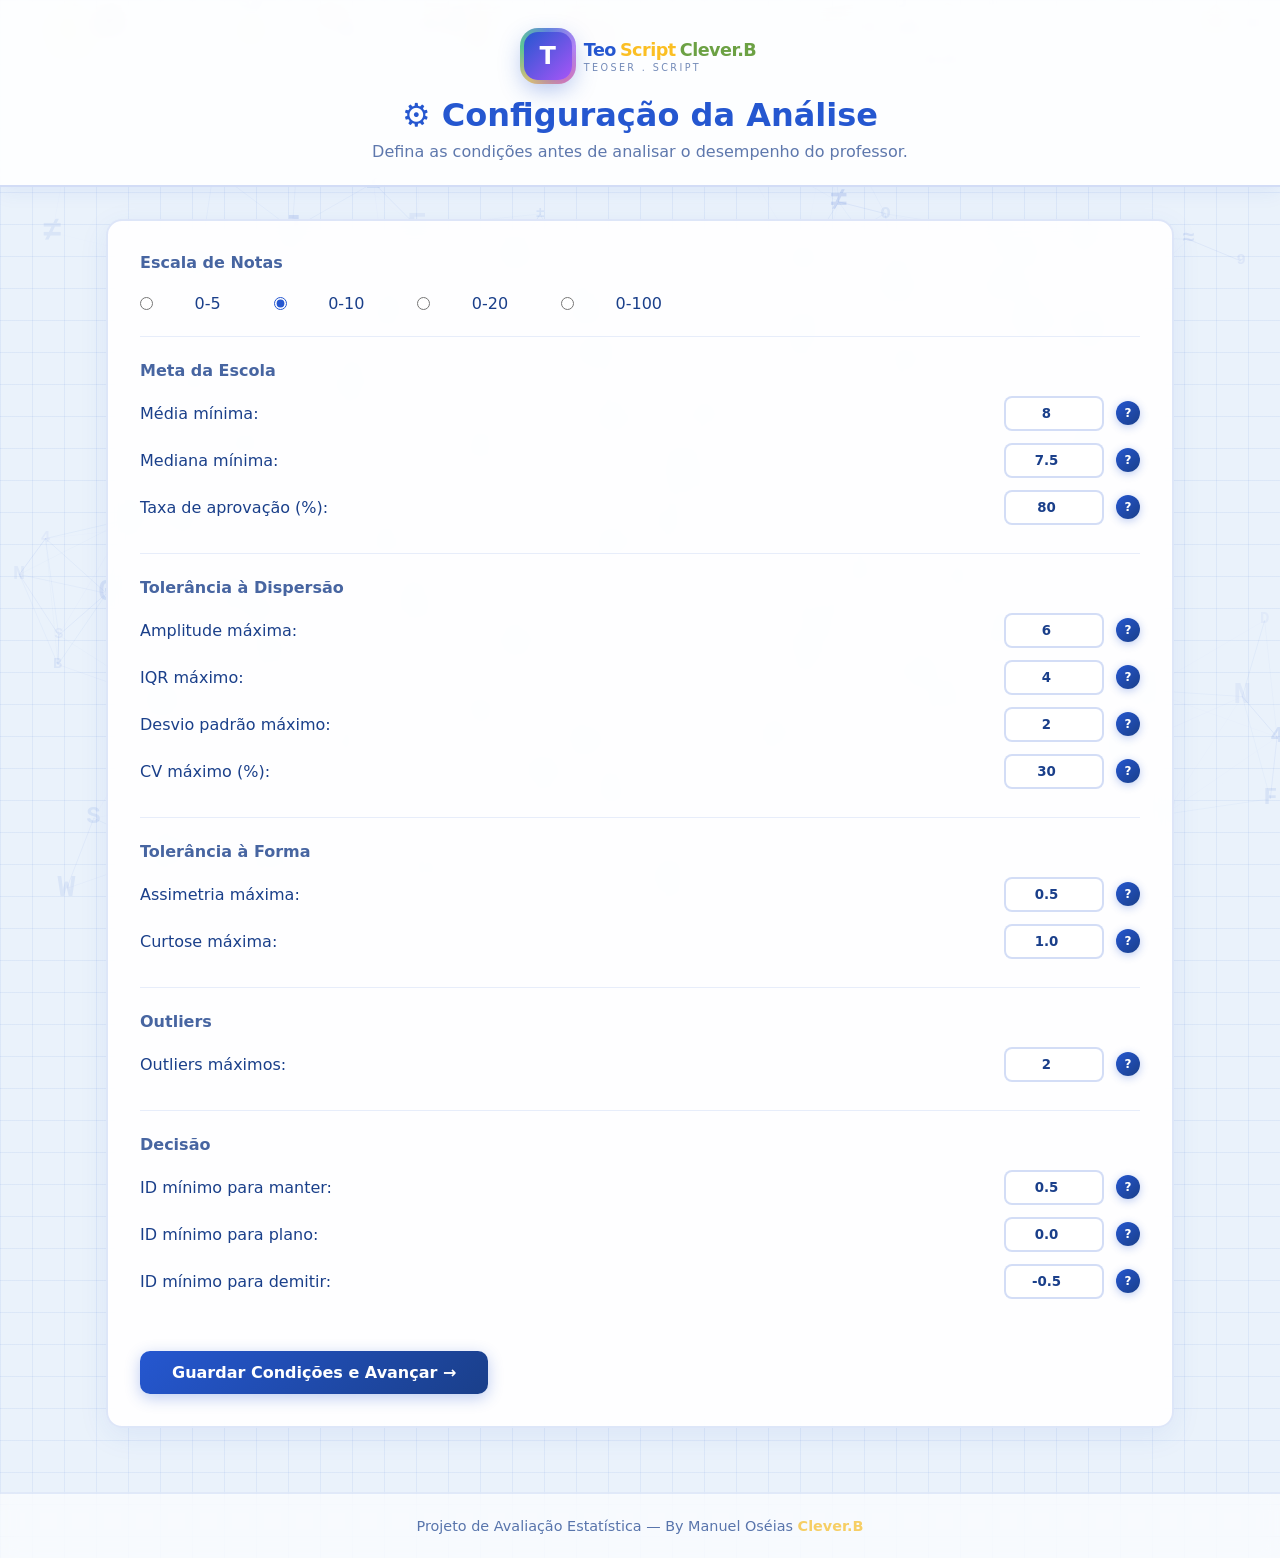
<file: frontend/index.html>
<!DOCTYPE html>
<html lang="pt">
<head>
    <meta charset="UTF-8">
    <meta name="viewport" content="width=device-width, initial-scale=1.0">
    <title>Configuração — Avaliação de Professor</title>
    <link rel="stylesheet" href="style.css">
    <style>
        .teste{
            color: #378002bc;
        }
    </style>
</head>
<body>

    <canvas id="canvas-fundo"></canvas>
    <div id="simbolos-flutuantes"></div>

    <header>
        <div class="logo-teoscript">
            <div class="logo-icone">T</div>
            <div class="logo-texto">
                <div class="logo-titulo">
                    <span class="logo-teo">Teo</span><span class="logo-script">Script</span>
                    <span class = "teste"> Clever.B</span>
                </div>
                <span class="logo-subtitulo">Teoser . Script</span>
            </div>
        </div>
        <h1>⚙️ Configuração da Análise</h1>
        <p>Defina as condições antes de analisar o desempenho do professor.</p>
    </header>

    <main>

        <section class="config-section">

            <div class="config-group">
                <h3>Escala de Notas</h3>
                <div class="escala-opcoes">
                    <input type="radio" name="escala" id="escala-5" value="5">
                    <label for="escala-5">0-5</label>

                    <input type="radio" name="escala" id="escala-10" value="10" checked>
                    <label for="escala-10">0-10</label>

                    <input type="radio" name="escala" id="escala-20" value="20">
                    <label for="escala-20">0-20</label>

                    <input type="radio" name="escala" id="escala-100" value="100">
                    <label for="escala-100">0-100</label>
                </div>
            </div>

            <div class="config-group">
                <h3>Meta da Escola</h3>

                <div class="config-item">
                    <label for="media-min">Média mínima:</label>
                    <input type="number" id="media-min" value="8" min="0" max="10" step="0.1">
                    <span class="ajuda" data-explicacao="media-min">?</span>
                </div>

                <div class="config-item">
                    <label for="mediana-min">Mediana mínima:</label>
                    <input type="number" id="mediana-min" value="7.5" min="0" max="10" step="0.1">
                    <span class="ajuda" data-explicacao="mediana-min">?</span>
                </div>

                <div class="config-item">
                    <label for="taxa-aprovacao">Taxa de aprovação (%):</label>
                    <input type="number" id="taxa-aprovacao" value="80" min="0" max="100" step="1">
                    <span class="ajuda" data-explicacao="taxa-aprovacao">?</span>
                </div>
            </div>

            <div class="config-group">
                <h3>Tolerância à Dispersão</h3>

                <div class="config-item">
                    <label for="amplitude-max">Amplitude máxima:</label>
                    <input type="number" id="amplitude-max" value="6" min="0" max="10" step="0.1">
                    <span class="ajuda" data-explicacao="amplitude-max">?</span>
                </div>

                <div class="config-item">
                    <label for="iqr-max">IQR máximo:</label>
                    <input type="number" id="iqr-max" value="4" min="0" max="10" step="0.1">
                    <span class="ajuda" data-explicacao="iqr-max">?</span>
                </div>

                <div class="config-item">
                    <label for="desvio-max">Desvio padrão máximo:</label>
                    <input type="number" id="desvio-max" value="2" min="0" max="10" step="0.1">
                    <span class="ajuda" data-explicacao="desvio-max">?</span>
                </div>

                <div class="config-item">
                    <label for="cv-max">CV máximo (%):</label>
                    <input type="number" id="cv-max" value="30" min="0" max="100" step="1">
                    <span class="ajuda" data-explicacao="cv-max">?</span>
                </div>
            </div>

            <div class="config-group">
                <h3>Tolerância à Forma</h3>

                <div class="config-item">
                    <label for="assimetria-max">Assimetria máxima:</label>
                    <input type="number" id="assimetria-max" value="0.5" min="0" max="3" step="0.1">
                    <span class="ajuda" data-explicacao="assimetria-max">?</span>
                </div>

                <div class="config-item">
                    <label for="curtose-max">Curtose máxima:</label>
                    <input type="number" id="curtose-max" value="1.0" min="0" max="5" step="0.1">
                    <span class="ajuda" data-explicacao="curtose-max">?</span>
                </div>
            </div>

            <div class="config-group">
                <h3>Outliers</h3>

                <div class="config-item">
                    <label for="outliers-max">Outliers máximos:</label>
                    <input type="number" id="outliers-max" value="2" min="0" max="50" step="1">
                    <span class="ajuda" data-explicacao="outliers-max">?</span>
                </div>
            </div>

            <div class="config-group">
                <h3>Decisão</h3>

                <div class="config-item">
                    <label for="id-manter">ID mínimo para manter:</label>
                    <input type="number" id="id-manter" value="0.5" min="-1" max="1" step="0.1">
                    <span class="ajuda" data-explicacao="id-manter">?</span>
                </div>

                <div class="config-item">
                    <label for="id-plano">ID mínimo para plano:</label>
                    <input type="number" id="id-plano" value="0.0" min="-1" max="1" step="0.1">
                    <span class="ajuda" data-explicacao="id-plano">?</span>
                </div>

                <div class="config-item">
                    <label for="id-demitir">ID mínimo para demitir:</label>
                    <input type="number" id="id-demitir" value="-0.5" min="-1" max="1" step="0.1">
                    <span class="ajuda" data-explicacao="id-demitir">?</span>
                </div>
            </div>

            <button id="btn-avancar">Guardar Condições e Avançar →</button>

        </section>

    </main>

    <div id="modal-ajuda" class="modal hidden">
        <div class="modal-conteudo">
            <span class="modal-fechar" id="modal-fechar">&times;</span>
            <h3 id="modal-titulo"></h3>
            <p id="modal-texto"></p>
        </div>
    </div>

    <footer>
        <p>Projeto de Avaliação Estatística — By Manuel Oséias <strong> <span class="logo-script"> Clever.B</span></strong> </p>
    </footer>

    <script src="script.js"></script>
</body>
</html>
</file>
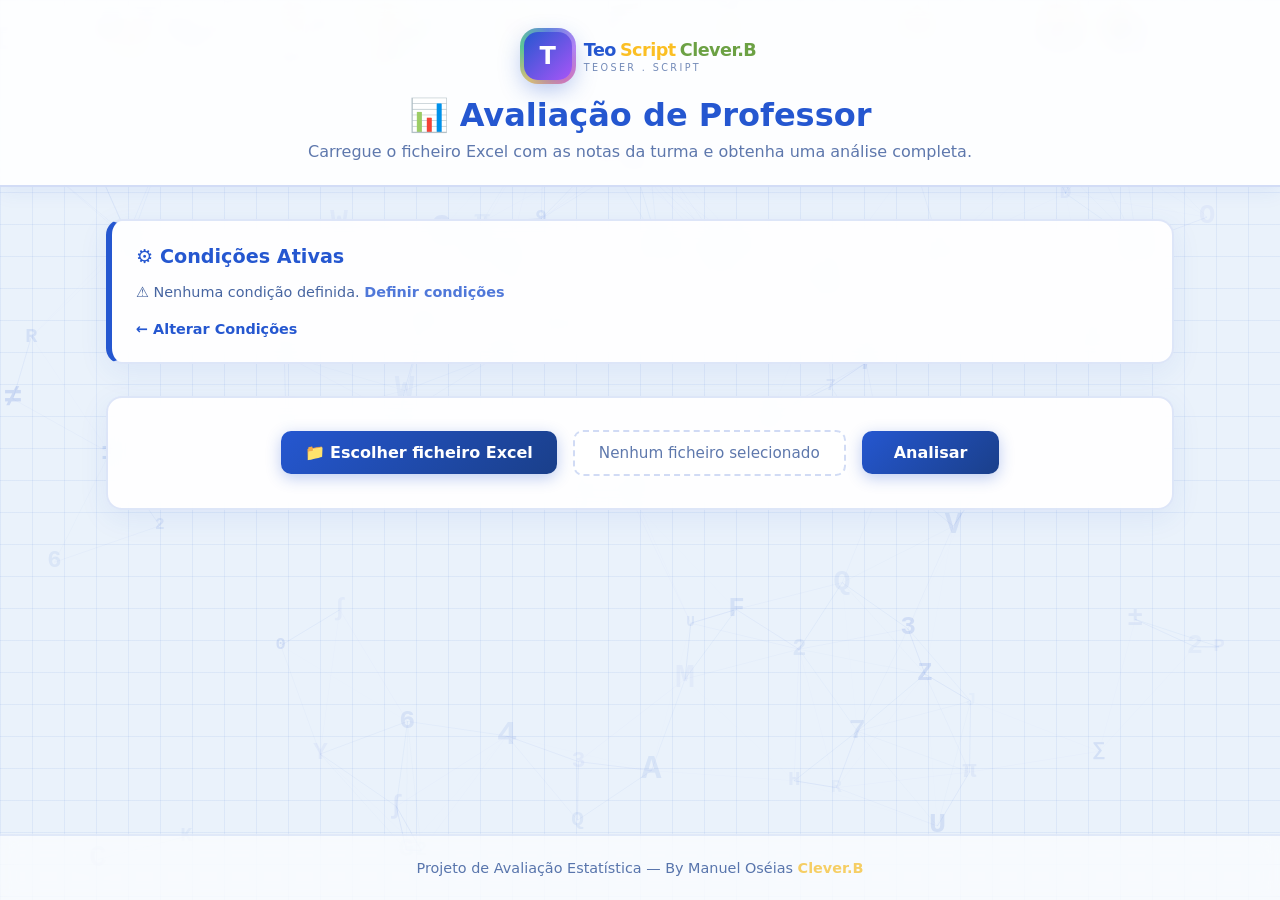
<file: frontend/analise.html>
<!DOCTYPE html>
<html lang="pt">
<head>
    <meta charset="UTF-8">
    <meta name="viewport" content="width=device-width, initial-scale=1.0">
    <title>Análise — Avaliação de Professor</title>
    <link rel="stylesheet" href="style.css">
    <script src="https://cdn.plot.ly/plotly-2.27.0.min.js"></script>
    <style>
        .teste{
            color: #378002bc;
        }
    </style>
</head>
<body>

    <canvas id="canvas-fundo"></canvas>
    <div id="simbolos-flutuantes"></div>

    <header>
        <div class="logo-teoscript">
            <div class="logo-icone">T</div>
            <div class="logo-texto">
                <div class="logo-titulo">
                    <span class="logo-teo">Teo</span><span class="logo-script">Script</span>
                    <span class = "teste"> Clever.B</span>
                </div>
                <span class="logo-subtitulo">Teoser . Script</span>
            </div>
        </div>
        <h1>📊 Avaliação de Professor</h1>
        <p>Carregue o ficheiro Excel com as notas da turma e obtenha uma análise completa.</p>
    </header>

    <main>

        <section class="condicoes-ativas">
            <h2>⚙️ Condições Ativas</h2>
            <div id="resumo-condicoes"></div>
            <a href="index.html" class="btn-alterar">← Alterar Condições</a>
        </section>

        <section class="upload-section">
            <label for="ficheiro" class="upload-label">
                📁 Escolher ficheiro Excel
            </label>
            <input type="file" id="ficheiro" accept=".xlsx, .xls">
            <span id="nome-ficheiro" class="nome-ficheiro">Nenhum ficheiro selecionado</span>
            <button id="btn-avaliar">Analisar</button>
        </section>

        <section id="loading" class="hidden">
            <p>⏳ A processar os dados...</p>
        </section>

        <section id="erro" class="hidden">
            <p id="erro-mensagem"></p>
        </section>

        <section id="resultados" class="hidden">

            <div id="decisao-box" class="decisao-box">
                <h2 id="decisao-titulo"></h2>
                <p id="decisao-id"></p>
                <p id="decisao-justificacao"></p>
            </div>

            <h2>📝 Resumo dos Resultados</h2>
            <div id="resumo"></div>

            <h2>📋 Tabela de Medidas</h2>
            <table id="tabela-medidas">
                <thead>
                    <tr>
                        <th>Medida</th>
                        <th>Valor</th>
                        <th>Interpretação</th>
                    </tr>
                </thead>
                <tbody></tbody>
            </table>

            <h2>📈 Gráficos</h2>
            <div class="graficos">
                <div id="histograma"></div>
                <div id="boxplot"></div>
            </div>
        </section>
    </main>

    <footer>
        <p>Projeto de Avaliação Estatística — By Manuel Oséias <strong> <span class="logo-script"> Clever.B</span></strong> </p>
    </footer>

    <script src="analise.js"></script>
</body>
</html>
</file>
<file: frontend/style.css>
/* ============================================ */
/* RESET                                         */
/* ============================================ */
* {
    margin: 0;
    padding: 0;
    box-sizing: border-box;
    font-family: 'Segoe UI', system-ui, sans-serif;
}

body {
    background-color: #eaf2fb;
    background-image:
        linear-gradient(rgba(37, 87, 208, 0.07) 1px, transparent 1px),
        linear-gradient(90deg, rgba(37, 87, 208, 0.07) 1px, transparent 1px);
    background-size: 32px 32px;
    color: #1a3f8a;
    min-height: 100vh;
    display: flex;
    flex-direction: column;
    position: relative;
    overflow-x: hidden;
}

/* ============================================ */
/* CANVAS DE FUNDO                               */
/* ============================================ */
#canvas-fundo {
    position: fixed;
    top: 0;
    left: 0;
    width: 100vw;
    height: 100vh;
    z-index: 0;
    pointer-events: none;
}

#simbolos-flutuantes {
    position: fixed;
    inset: 0;
    pointer-events: none;
    overflow: hidden;
    z-index: 0;
}

#simbolos-flutuantes span {
    position: absolute;
    font-weight: bold;
    color: #2557d0;
    opacity: 0.07;
    text-shadow: 0 0 30px rgba(37, 87, 208, 0.15);
    -webkit-user-select: none;
    user-select: none;
}

/* ============================================ */
/* HEADER COM LOGO TEO SCRIPT                    */
/* ============================================ */
header {
    position: relative;
    z-index: 10;
    text-align: center;
    padding: 2rem 1rem 1.5rem;
    background: rgba(255, 255, 255, 0.9);
    -webkit-backdrop-filter: blur(8px);
    backdrop-filter: blur(8px);
    border-bottom: 2px solid rgba(37, 87, 208, 0.2);
    box-shadow: 0 4px 20px rgba(37, 87, 208, 0.08);
}

/* LOGO */
.logo-teoscript {
    display: inline-flex;
    align-items: center;
    gap: 12px;
    margin-bottom: 1rem;
    text-decoration: none;
    cursor: default;
}

.logo-icone {
    position: relative;
    width: 48px;
    height: 48px;
    border-radius: 14px;
    display: flex;
    align-items: center;
    justify-content: center;
    font-weight: 900;
    font-size: 1.5rem;
    color: white;
    box-shadow: 0 8px 25px rgba(37, 87, 208, 0.4);
    animation: brilho-estrela 4s ease-in-out infinite;
    background: linear-gradient(135deg, #2557d0, #a855f7, #ec4899, #2557d0);
    background-size: 300% 300%;
}

@keyframes brilho-estrela {
    0% {
        background-position: 0% 50%;
        box-shadow: 0 8px 25px rgba(37, 87, 208, 0.5),
                    0 0 30px rgba(168, 85, 247, 0.3),
                    0 0 50px rgba(236, 72, 153, 0.2);
        transform: rotate(0deg) scale(1);
    }
    25% {
        box-shadow: 0 8px 25px rgba(168, 85, 247, 0.5),
                    0 0 30px rgba(236, 72, 153, 0.3),
                    0 0 50px rgba(251, 191, 36, 0.2);
        transform: rotate(5deg) scale(1.08);
    }
    50% {
        background-position: 100% 50%;
        box-shadow: 0 8px 25px rgba(236, 72, 153, 0.5),
                    0 0 30px rgba(251, 191, 36, 0.3),
                    0 0 50px rgba(34, 197, 94, 0.2);
        transform: rotate(-5deg) scale(1.15);
    }
    75% {
        box-shadow: 0 8px 25px rgba(251, 191, 36, 0.5),
                    0 0 30px rgba(34, 197, 94, 0.3),
                    0 0 50px rgba(37, 87, 208, 0.2);
        transform: rotate(5deg) scale(1.08);
    }
    100% {
        background-position: 0% 50%;
        box-shadow: 0 8px 25px rgba(37, 87, 208, 0.5),
                    0 0 30px rgba(168, 85, 247, 0.3),
                    0 0 50px rgba(236, 72, 153, 0.2);
        transform: rotate(0deg) scale(1);
    }
}

.logo-icone::before {
    content: '';
    position: absolute;
    inset: -4px;
    border-radius: 18px;
    background: conic-gradient(
        from 0deg,
        #2557d0, #a855f7, #ec4899, #fbbf24, #22c55e, #2557d0
    );
    z-index: -1;
    animation: girar-estrela 3s linear infinite;
    opacity: 0.7;
}

@keyframes girar-estrela {
    from { transform: rotate(0deg); }
    to { transform: rotate(360deg); }
}

.logo-texto {
    text-align: left;
}

.logo-titulo {
    font-weight: 800;
    font-size: 1.1rem;
    letter-spacing: -0.5px;
    display: flex;
    align-items: center;
    gap: 4px;
}

.logo-teo {
    color: #2557d0;
    animation: cor-teo 4s ease-in-out infinite;
}

@keyframes cor-teo {
    0%, 100% { color: #2557d0; }
    33% { color: #a855f7; }
    66% { color: #ec4899; }
}

.logo-script {
    color: #fbbf24;
    animation: cor-script 4s ease-in-out infinite;
}

@keyframes cor-script {
    0%, 100% { color: #fbbf24; }
    33% { color: #22c55e; }
    66% { color: #2557d0; }
}

.logo-subtitulo {
    display: block;
    font-size: 0.6rem;
    font-weight: 500;
    color: #1a3f8a;
    opacity: 0.6;
    letter-spacing: 0.25em;
    text-transform: uppercase;
    margin-top: 2px;
}

header h1 {
    font-size: 2rem;
    margin-bottom: 0.5rem;
    color: #2557d0;
    animation: pulse-titulo 3s ease-in-out infinite;
}

header p {
    color: #1a3f8a;
    opacity: 0.7;
}

@keyframes pulse-titulo {
    0%, 100% { transform: scale(1); }
    50% { transform: scale(1.03); }
}

/* ============================================ */
/* MAIN                                          */
/* ============================================ */
main {
    position: relative;
    z-index: 10;
    flex: 1;
    max-width: 1100px;
    margin: 2rem auto;
    padding: 0 1rem;
    width: 100%;
}

/* ============================================ */
/* CONFIGURAÇÃO                                  */
/* ============================================ */
.config-section {
    background: rgba(255, 255, 255, 0.92);
    -webkit-backdrop-filter: blur(8px);
    backdrop-filter: blur(8px);
    padding: 2rem;
    border-radius: 16px;
    margin-bottom: 2rem;
    border: 2px solid rgba(37, 87, 208, 0.15);
    box-shadow: 0 8px 30px rgba(37, 87, 208, 0.08);
    transition: all 0.3s;
    animation: entrar-cima 0.6s ease;
}

@keyframes entrar-cima {
    from { opacity: 0; transform: translateY(30px); }
    to { opacity: 1; transform: translateY(0); }
}

.config-section:hover {
    border-color: rgba(37, 87, 208, 0.3);
    box-shadow: 0 12px 40px rgba(37, 87, 208, 0.12);
}

.config-section h2 {
    margin-bottom: 1.5rem;
    color: #2557d0;
}

.config-group {
    margin-bottom: 1.5rem;
    padding-bottom: 1rem;
    border-bottom: 1px solid rgba(37, 87, 208, 0.1);
}

.config-group:last-of-type {
    border-bottom: none;
}

.config-group h3 {
    margin-bottom: 1rem;
    color: #1a3f8a;
    font-size: 1rem;
    opacity: 0.8;
}

.config-item {
    display: flex;
    align-items: center;
    gap: 0.75rem;
    margin-bottom: 0.75rem;
}

.config-item label {
    flex: 1;
    color: #1a3f8a;
}

.config-item input {
    background: rgba(255, 255, 255, 0.8);
    border: 2px solid rgba(37, 87, 208, 0.2);
    color: #1a3f8a;
    padding: 0.5rem;
    border-radius: 8px;
    width: 100px;
    text-align: center;
    font-weight: 600;
    transition: all 0.3s;
}

.config-item input:focus {
    outline: none;
    border-color: #2557d0;
    box-shadow: 0 0 0 4px rgba(37, 87, 208, 0.1);
}

.ajuda {
    display: inline-flex;
    align-items: center;
    justify-content: center;
    width: 24px;
    height: 24px;
    background: linear-gradient(135deg, #2557d0, #1a3f8a);
    color: white;
    border-radius: 50%;
    font-size: 0.75rem;
    font-weight: bold;
    cursor: pointer;
    transition: all 0.3s;
    -webkit-user-select: none;
    user-select: none;
    box-shadow: 0 2px 8px rgba(37, 87, 208, 0.3);
}

.ajuda:hover {
    transform: scale(1.15) rotate(10deg);
    box-shadow: 0 4px 16px rgba(37, 87, 208, 0.5);
}

.escala-opcoes {
    display: flex;
    gap: 1.5rem;
    flex-wrap: wrap;
    align-items: center;
}

.escala-opcoes input[type="radio"] {
    margin-right: 0.3rem;
    cursor: pointer;
    accent-color: #2557d0;
}

.escala-opcoes label {
    display: inline-flex;
    align-items: center;
    gap: 0.3rem;
    cursor: pointer;
    color: #1a3f8a;
    margin-right: 1rem;
    padding: 0.4rem 0.8rem;
    border-radius: 8px;
    transition: all 0.3s;
}

.escala-opcoes label:hover {
    background: rgba(37, 87, 208, 0.08);
}

/* ============================================ */
/* CONDIÇÕES ATIVAS                              */
/* ============================================ */
.condicoes-ativas {
    background: rgba(255, 255, 255, 0.92);
    -webkit-backdrop-filter: blur(8px);
    backdrop-filter: blur(8px);
    padding: 1.5rem;
    border-radius: 16px;
    margin-bottom: 2rem;
    border: 2px solid rgba(37, 87, 208, 0.15);
    border-left: 6px solid #2557d0;
    box-shadow: 0 8px 30px rgba(37, 87, 208, 0.08);
    animation: entrar-cima 0.6s ease;
}

.condicoes-ativas h2 {
    margin-bottom: 1rem;
    color: #2557d0;
    font-size: 1.2rem;
}

.condicoes-ativas #resumo-condicoes p {
    color: #1a3f8a;
    font-size: 0.9rem;
    margin-bottom: 0.3rem;
    opacity: 0.8;
}

.condicoes-ativas #resumo-condicoes a {
    color: #2557d0;
    text-decoration: none;
    font-weight: 600;
}

.btn-alterar {
    display: inline-block;
    margin-top: 1rem;
    color: #2557d0;
    text-decoration: none;
    font-size: 0.9rem;
    font-weight: 600;
    transition: all 0.3s;
}

.btn-alterar:hover {
    color: #1a3f8a;
    transform: translateX(-4px);
}

/* ============================================ */
/* UPLOAD                                        */
/* ============================================ */
.upload-section {
    background: rgba(255, 255, 255, 0.92);
    -webkit-backdrop-filter: blur(8px);
    backdrop-filter: blur(8px);
    padding: 2rem;
    border-radius: 16px;
    display: flex;
    flex-wrap: wrap;
    gap: 1rem;
    align-items: center;
    justify-content: center;
    margin-bottom: 2rem;
    border: 2px solid rgba(37, 87, 208, 0.15);
    box-shadow: 0 8px 30px rgba(37, 87, 208, 0.08);
    animation: entrar-cima 0.7s ease;
}

.upload-label {
    background: linear-gradient(135deg, #2557d0, #1a3f8a);
    color: white;
    padding: 0.75rem 1.5rem;
    border-radius: 10px;
    cursor: pointer;
    transition: all 0.3s;
    font-weight: 600;
    box-shadow: 0 4px 15px rgba(37, 87, 208, 0.3);
}

.upload-label:hover {
    transform: translateY(-2px);
    box-shadow: 0 8px 25px rgba(37, 87, 208, 0.4);
}

input[type="file"] {
    display: none;
}

.nome-ficheiro {
    background: rgba(255, 255, 255, 0.8);
    color: #1a3f8a;
    padding: 0.75rem 1.5rem;
    border-radius: 10px;
    border: 2px dashed rgba(37, 87, 208, 0.3);
    font-size: 0.95rem;
    min-width: 200px;
    text-align: center;
    transition: all 0.3s;
    opacity: 0.7;
}

.nome-ficheiro.ativo {
    color: #2557d0;
    border-color: #2557d0;
    border-style: solid;
    background: rgba(37, 87, 208, 0.08);
    opacity: 1;
    font-weight: 600;
    animation: pulse-ficheiro 2s ease-in-out infinite;
}

@keyframes pulse-ficheiro {
    0%, 100% { box-shadow: 0 0 0 0 rgba(37, 87, 208, 0.3); }
    50% { box-shadow: 0 0 0 8px rgba(37, 87, 208, 0); }
}

/* ============================================ */
/* BOTÕES                                        */
/* ============================================ */
button {
    background: linear-gradient(135deg, #2557d0, #1a3f8a);
    color: white;
    border: none;
    padding: 0.75rem 2rem;
    border-radius: 10px;
    cursor: pointer;
    font-size: 1rem;
    font-weight: 600;
    transition: all 0.3s;
    box-shadow: 0 4px 15px rgba(37, 87, 208, 0.3);
    position: relative;
    overflow: hidden;
    z-index: 1;
}

button::before {
    content: '';
    position: absolute;
    top: 0;
    left: -100%;
    width: 100%;
    height: 100%;
    background: linear-gradient(90deg, transparent, rgba(255,255,255,0.3), transparent);
    transition: left 0.5s;
    z-index: -1;
}

button:hover::before {
    left: 100%;
}

button:hover {
    transform: translateY(-2px);
    box-shadow: 0 8px 25px rgba(37, 87, 208, 0.4);
}

button:active {
    transform: translateY(0);
}

button:disabled {
    background: #94a3b8;
    cursor: not-allowed;
    box-shadow: none;
    transform: none;
}

/* ============================================ */
/* ESTADOS                                       */
/* ============================================ */
.hidden {
    display: none !important;
}

#loading {
    text-align: center;
    padding: 1.5rem;
    color: #2557d0;
    font-weight: 600;
    animation: pulse-titulo 1.5s ease-in-out infinite;
}

#erro {
    background: rgba(239, 68, 68, 0.1);
    padding: 1rem;
    border-radius: 12px;
    margin-bottom: 1rem;
    border-left: 4px solid #ef4444;
    color: #991b1b;
}

/* ============================================ */
/* RESULTADOS                                    */
/* ============================================ */
#resultados {
    animation: entrar-cima 0.6s ease;
}

#resultados h2 {
    margin: 2rem 0 1rem;
    color: #2557d0;
    border-bottom: 2px solid rgba(37, 87, 208, 0.2);
    padding-bottom: 0.5rem;
}

#resumo {
    background: rgba(255, 255, 255, 0.92);
    -webkit-backdrop-filter: blur(8px);
    backdrop-filter: blur(8px);
    padding: 1.5rem;
    border-radius: 16px;
    line-height: 1.8;
    border: 2px solid rgba(37, 87, 208, 0.15);
    box-shadow: 0 8px 30px rgba(37, 87, 208, 0.08);
}

#resumo p {
    margin-bottom: 0.75rem;
    color: #1a3f8a;
}

#tabela-medidas {
    width: 100%;
    border-collapse: collapse;
    background: rgba(255, 255, 255, 0.92);
    -webkit-backdrop-filter: blur(8px);
    backdrop-filter: blur(8px);
    border-radius: 16px;
    overflow: hidden;
    border: 2px solid rgba(37, 87, 208, 0.15);
    box-shadow: 0 8px 30px rgba(37, 87, 208, 0.08);
}

#tabela-medidas th,
#tabela-medidas td {
    padding: 0.75rem 1rem;
    text-align: left;
    border-bottom: 1px solid rgba(37, 87, 208, 0.1);
    color: #1a3f8a;
}

#tabela-medidas th {
    background: linear-gradient(135deg, #2557d0, #1a3f8a);
    color: #ffffff;
    font-weight: 600;
}

#tabela-medidas tr:last-child td {
    border-bottom: none;
}

#tabela-medidas tr:hover td {
    background: rgba(37, 87, 208, 0.05);
}

.graficos {
    display: grid;
    grid-template-columns: 1fr 1fr;
    gap: 1.5rem;
    margin-top: 1rem;
}

#histograma,
#boxplot {
    background: rgba(255, 255, 255, 0.92);
    -webkit-backdrop-filter: blur(8px);
    backdrop-filter: blur(8px);
    border-radius: 16px;
    padding: 1rem;
    min-height: 400px;
    border: 2px solid rgba(37, 87, 208, 0.15);
    box-shadow: 0 8px 30px rgba(37, 87, 208, 0.08);
}

.decisao-box {
    padding: 1.5rem;
    border-radius: 16px;
    margin-bottom: 2rem;
    border-left: 6px solid #2557d0;
    background: rgba(255, 255, 255, 0.92);
    -webkit-backdrop-filter: blur(8px);
    backdrop-filter: blur(8px);
    box-shadow: 0 8px 30px rgba(37, 87, 208, 0.08);
}

.decisao-box h2 {
    margin-bottom: 0.5rem;
    color: #2557d0;
}

.decisao-box p {
    color: #1a3f8a;
    margin-bottom: 0.5rem;
}

.decisao-box.manter {
    border-left-color: #10b981;
    background: rgba(16, 185, 129, 0.08);
}

.decisao-box.plano {
    border-left-color: #f59e0b;
    background: rgba(245, 158, 11, 0.08);
}

.decisao-box.demitir {
    border-left-color: #ef4444;
    background: rgba(239, 68, 68, 0.08);
}
#erro p {
    white-space: pre-line;
}

/* ============================================ */
/* MODAL DE AJUDA                                */
/* ============================================ */
.modal {
    position: fixed;
    top: 0;
    left: 0;
    width: 100%;
    height: 100%;
    background: rgba(10, 5, 21, 0.6);
    -webkit-backdrop-filter: blur(4px);
    backdrop-filter: blur(4px);
    display: flex;
    align-items: center;
    justify-content: center;
    z-index: 1000;
    animation: fade-in 0.3s ease;
}

@keyframes fade-in {
    from { opacity: 0; }
    to { opacity: 1; }
}

.modal-conteudo {
    background: #ffffff;
    padding: 2rem;
    border-radius: 16px;
    max-width: 500px;
    width: 90%;
    position: relative;
    border: 2px solid rgba(37, 87, 208, 0.2);
    box-shadow: 0 20px 60px rgba(37, 87, 208, 0.3);
    animation: slide-up 0.3s ease;
}

@keyframes slide-up {
    from { transform: translateY(20px); opacity: 0; }
    to { transform: translateY(0); opacity: 1; }
}

.modal-conteudo h3 {
    color: #2557d0;
    margin-bottom: 1rem;
}

.modal-conteudo p {
    color: #1a3f8a;
    line-height: 1.6;
}

.modal-fechar {
    position: absolute;
    top: 10px;
    right: 15px;
    font-size: 1.5rem;
    color: #1a3f8a;
    cursor: pointer;
    transition: all 0.3s;
}

.modal-fechar:hover {
    color: #ef4444;
    transform: rotate(90deg);
}

/* ============================================ */
/* FOOTER                                        */
/* ============================================ */
footer {
    position: relative;
    z-index: 10;
    text-align: center;
    padding: 1.5rem;
    background: rgba(255, 255, 255, 0.9);
    -webkit-backdrop-filter: blur(8px);
    backdrop-filter: blur(8px);
    color: #1a3f8a;
    opacity: 0.7;
    font-size: 0.9rem;
    border-top: 2px solid rgba(37, 87, 208, 0.15);
}

/* ============================================ */
/* RESPONSIVO                                    */
/* ============================================ */
@media (max-width: 768px) {
    .graficos {
        grid-template-columns: 1fr;
    }

    .config-item {
        flex-direction: column;
        align-items: flex-start;
    }

    .config-item input {
        width: 100%;
    }

    .logo-titulo {
        font-size: 0.95rem;
    }
}
</file>
